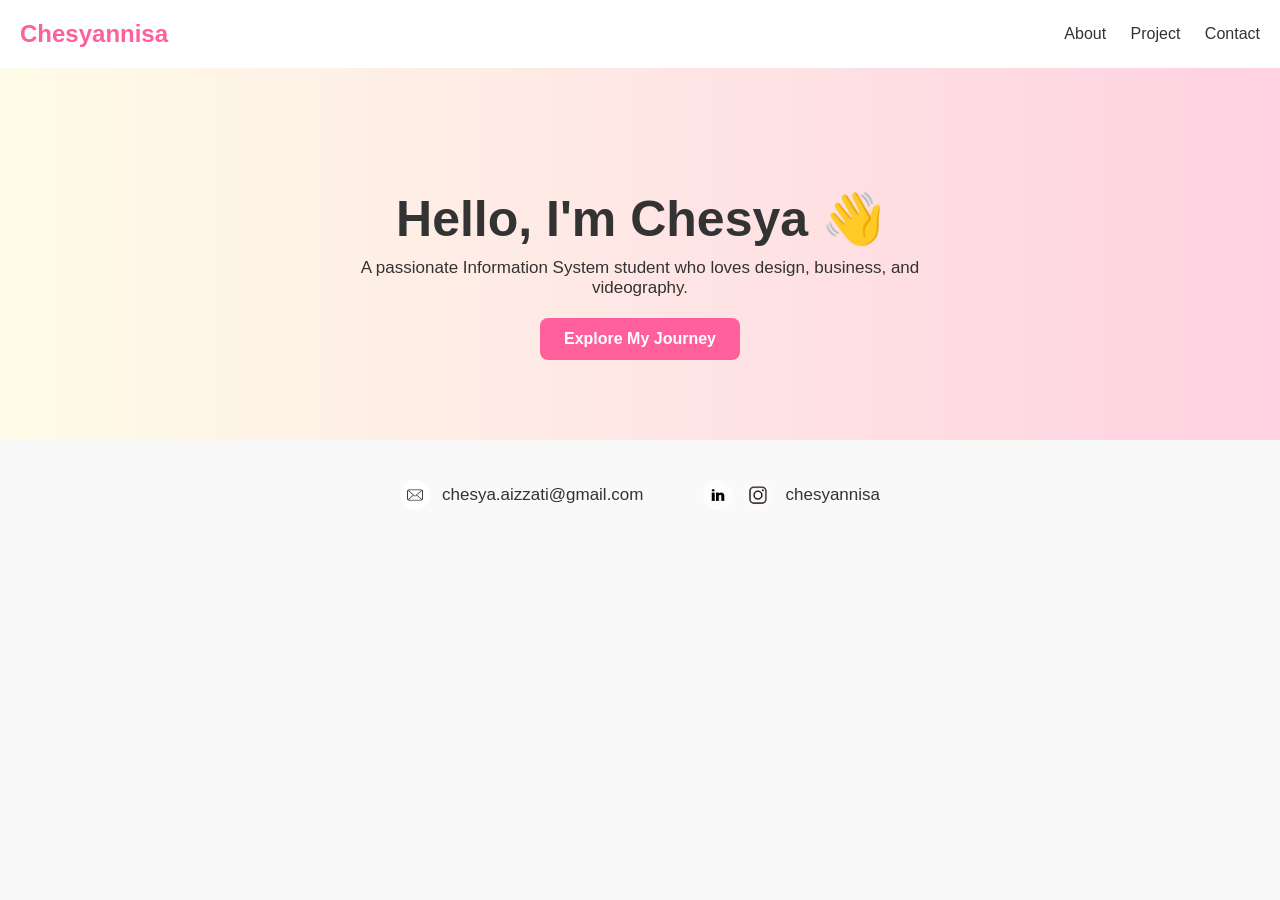
<file: index.html>
<!DOCTYPE html>
<html lang="en">
<head>
  <meta charset="UTF-8" />
  <meta name="viewport" content="width=device-width, initial-scale=1.0"/>
  <title>Homepage</title>
  <link rel="stylesheet" href="index.css" />
</head>
<body>
  <header class="header">
    <div class="logo">Chesyannisa</div>
    <nav class="nav">
        <a href="about.html">About</a>
      <a href="project.html">Project</a>
      <a href="contact.html">Contact</a>
    </nav>
  </header>

  <main class="main">
    <section class="opening">
      <h1>Hello, I'm Chesya 👋</h1>
      <p>A passionate Information System student who loves design, business, and videography.</p>
      <a href="about.html" class="btn">Explore My Journey</a>
    </section>

    <!-- footer -->
    <footer class="footer">
      <div class="footer-item">
        <img class="icon" src="img/Email.jpg" />
        <div class="footer-text">chesya.aizzati@gmail.com</div>
      </div>
      <div class="footer-item">
        <div class="icon-group">
          <img class="icon" src="img/LinkedIn (1).jpg" />
          <img class="icon" src="img/Instagram.jpg" />
        </div>
        <div class="footer-text">chesyannisa</div>
      </div>
    </footer>

</body>
</html>
</file>
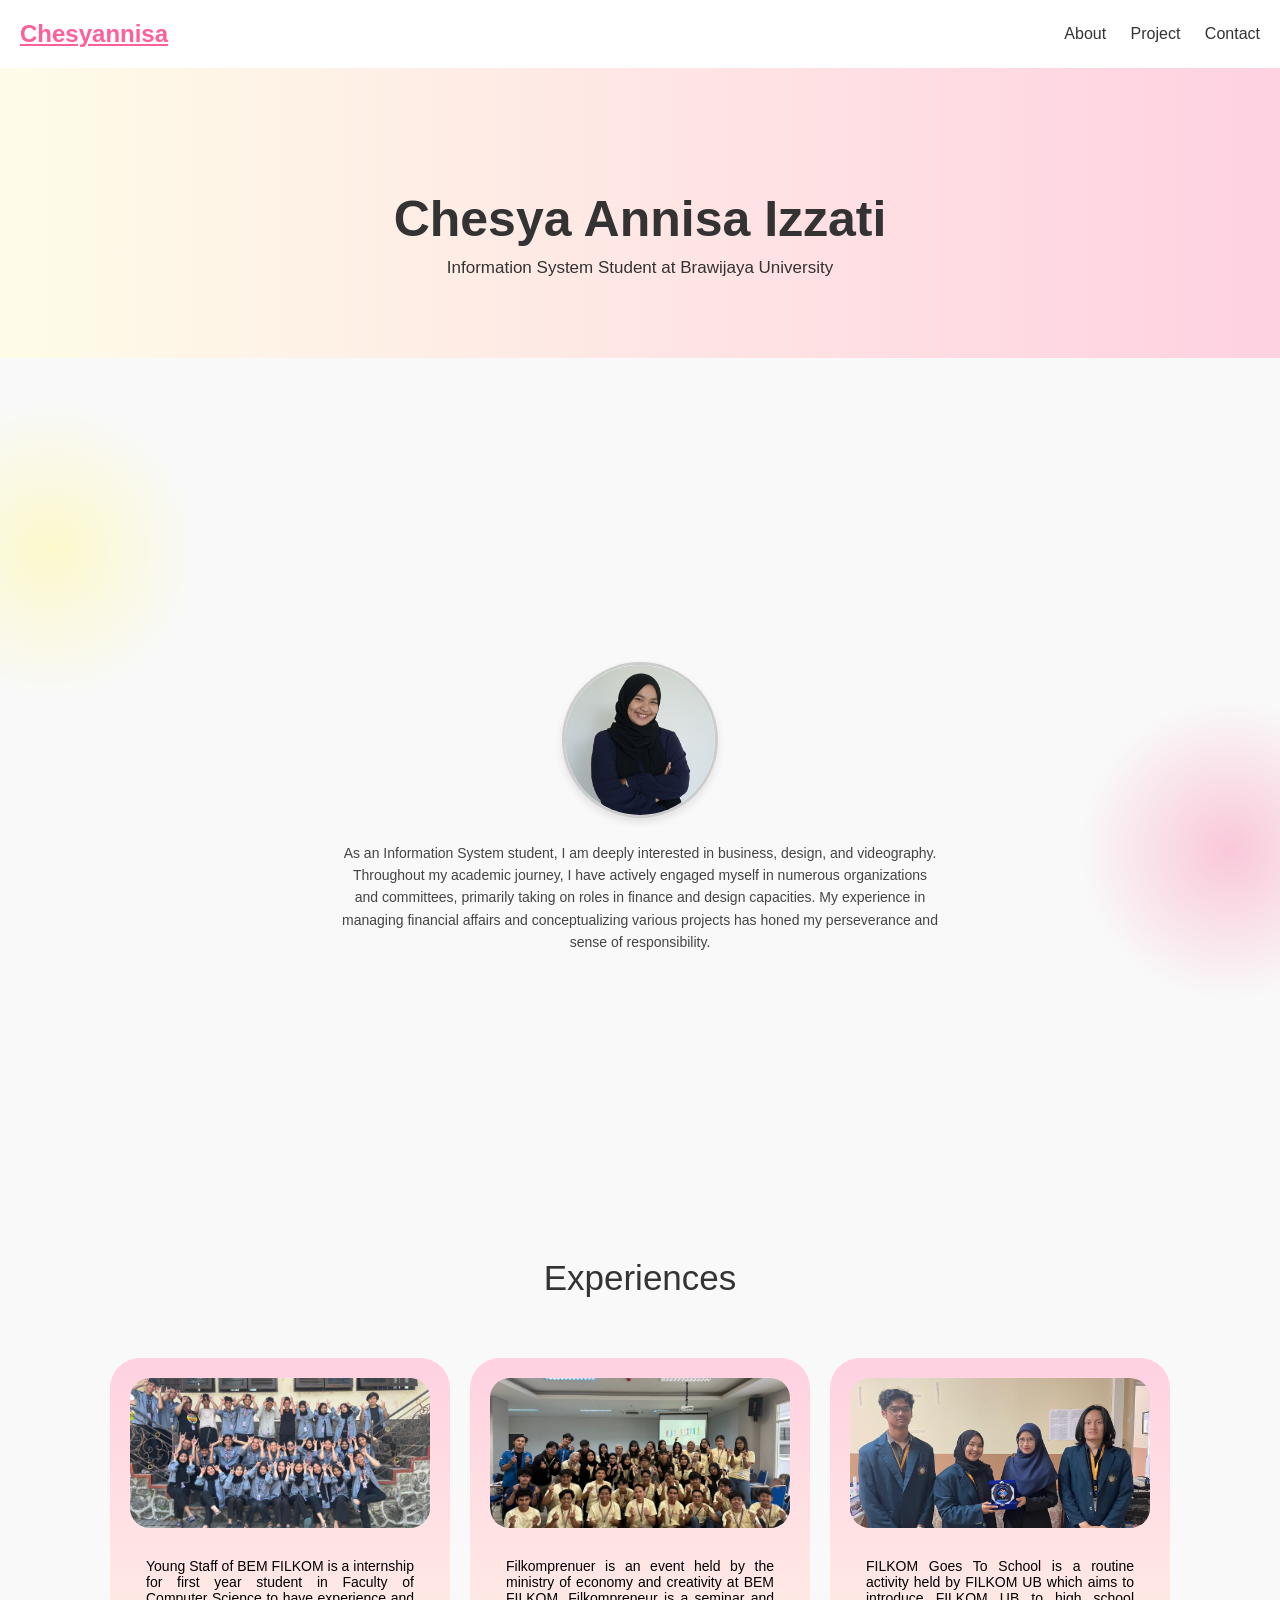
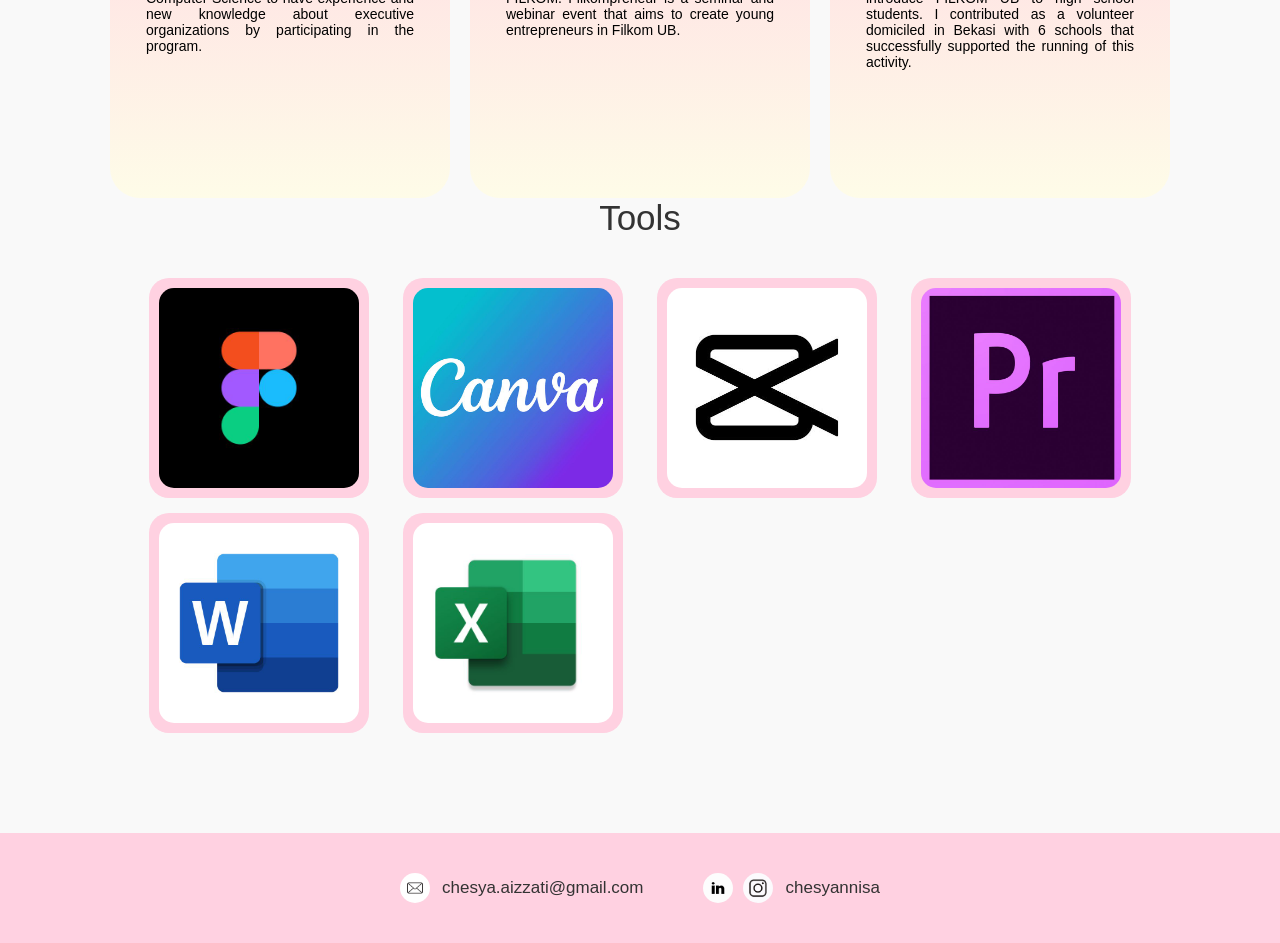
<file: about.html>
<!DOCTYPE html>
<html lang="en">
<head>
  <meta charset="UTF-8" />
  <meta name="viewport" content="width=device-width, initial-scale=1.0"/>
  <title>About</title>
  <link rel="stylesheet" href="about.css" />
</head>

<body>
    <header class="header">
      <a href="index.html" class="logo">Chesyannisa</a> <!-- Ditutup dengan <a> -->
      <nav class="nav">
          <a href="about.html">About</a>
          <a href="project.html">Project</a>
          <a href="contact.html">Contact</a>
      </nav>
    </header>

    <main class="main">
        <section class="opening">
          <h1>Chesya Annisa Izzati</h1>
          <p>Information System Student at Brawijaya University</p>
        </section>
    </main>

    <!-- Section tambahan di luar main -->
    <section class="profile-section">
      <div class="profile-container">
        <img src="img/profil.JPG" alt="Chesya Annisa Izzati" class="profile-img" style="width:150px;height:150px;border-radius:50%;" />
        <p class="profile-bio">
          As an Information System student, I am deeply interested in business, design, and videography. Throughout my academic journey, I have actively engaged myself in numerous organizations and committees, primarily taking on roles in finance and design capacities. My experience in managing financial affairs and conceptualizing various projects has honed my perseverance and sense of responsibility.
        </p>
      </div>
    </section>

    <div class="ellipse-group">
      <div class="ellipse"></div>
      <div class="ellipse-2"></div>
      <div class="ellipse-3"></div>
    </div>

    <!-- experience -->
    <div class="experience">Experiences</div>
    <div class="card-wrapper">
      <div class="card">
        <img src="img/farewel stafmud.jpeg" alt="Staff Muda" class="card-img">
        <div class="text-wrapper">Young Staff of BEM FILKOM is a internship for first year student in Faculty of Computer Science to have experience and new knowledge about executive organizations by participating in the program.</div>
      </div>
      <div class="card">
        <img src="img/Filkompreneur.jpg" alt="Filkompreneur" class="card-img">
        <div class="text-wrapper">Filkomprenuer is an event held by the ministry of economy and creativity at BEM FILKOM. Filkompreneur is a seminar and webinar event that aims to create young entrepreneurs in Filkom UB.</div>
      </div>
      <div class="card">
        <img src="img/FGTS.jpeg" alt="FGTS" class="card-img">
        <div class="text-wrapper">FILKOM Goes To School is a routine activity held by FILKOM UB which aims to introduce FILKOM UB to high school students. I contributed as a volunteer domiciled in Bekasi with 6 schools that successfully supported the running of this activity.</div>
      </div>
    </div>


    <!-- tools -->
    <div class="tools">Tools</div>
    <div class="tool-wrapper">
      <div class="tool">
        <img src="img/figma-icon.jpg" alt="Figma" class="tool-img">
      </div>
      <div class="tool">
        <img src="img/canva-icon.jpg" alt="Canva" class="tool-img">
      </div>
      <div class="tool">
        <img src="img/capcut-icon.jpg" alt="Capcut" class="tool-img">
      </div>
      <div class="tool">
        <img src="img/premier-icon.jpg" alt="Premier Pro" class="tool-img">
      </div>
      <div class="tool">
        <img src="img/word-icon.jpg" alt="Word" class="tool-img">
      </div>
      <div class="tool">
        <img src="img/excel-icon.jpg" alt="Excel" class="tool-img">
      </div>
      </div>


      <!-- footer -->
      <footer class="footer">
        <div class="footer-item">
          <img class="icon" src="img/Email.jpg" />
          <div class="footer-text">chesya.aizzati@gmail.com</div>
        </div>
        <div class="footer-item">
          <div class="icon-group">
            <img class="icon" src="img/LinkedIn (1).jpg" />
            <img class="icon" src="img/Instagram.jpg" />
          </div>
          <div class="footer-text">chesyannisa</div>
        </div>
      </footer>



    

</body>
</html>
</file>
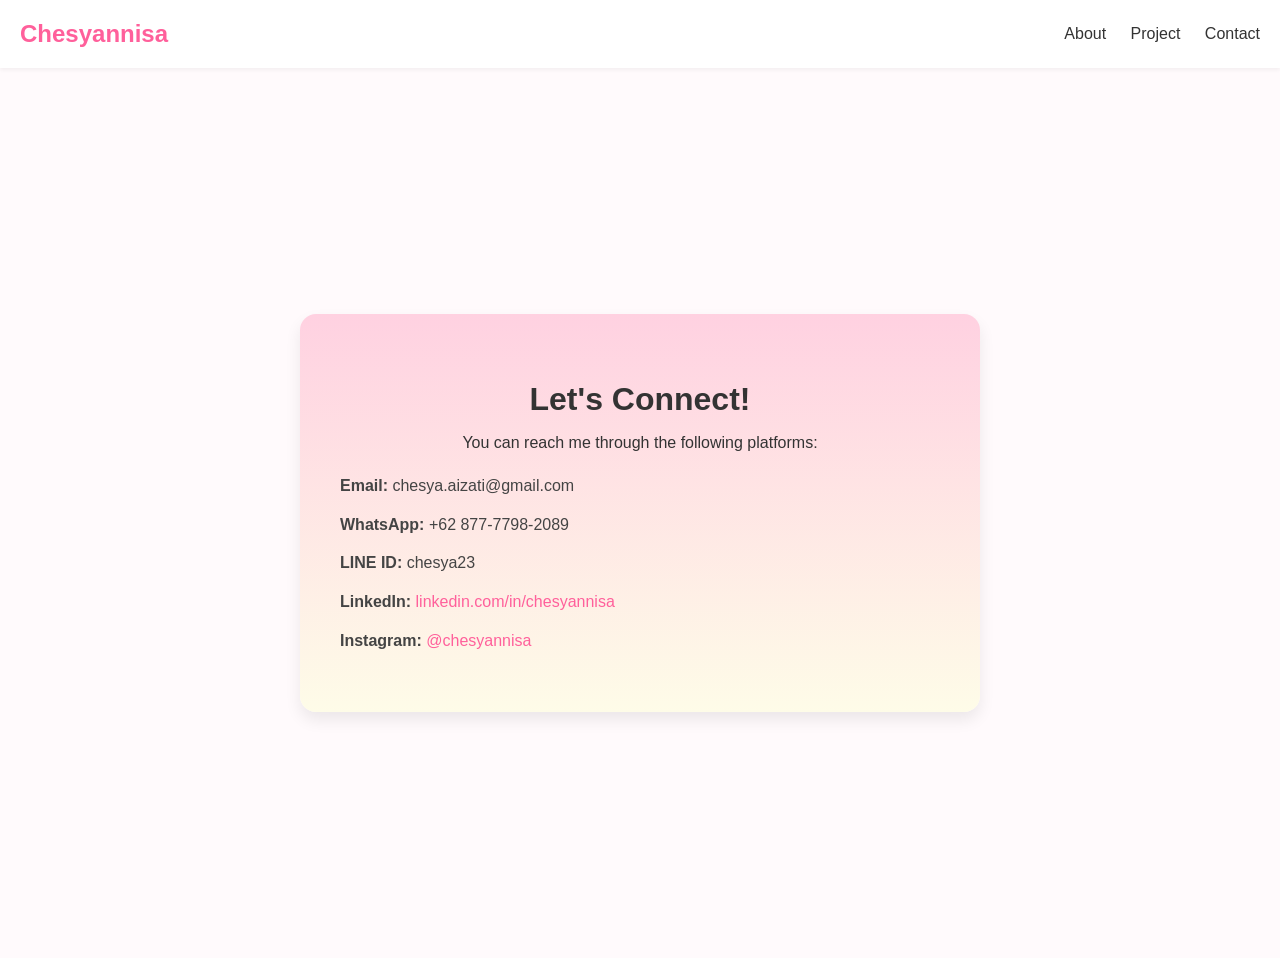
<file: contact.html>
<!DOCTYPE html>
<html lang="en">
<head>
  <meta charset="UTF-8" />
  <meta name="viewport" content="width=device-width, initial-scale=1.0"/>
  <title>Contact</title>
  <link rel="stylesheet" href="contact.css" />
</head>
<body>
  <header class="header">
    <a href="index.html" class="logo">Chesyannisa</a>
    <nav class="nav">
      <a href="about.html">About</a>
      <a href="project.html">Project</a>
      <a href="contact.html">Contact</a>
    </nav>
  </header>

  <main class="contact-info-main">
    <section class="contact-info-section">
      <h1>Let's Connect!</h1>
      <p>You can reach me through the following platforms:</p>
      <ul class="contact-list">
        <li><strong>Email:</strong> chesya.aizati@gmail.com</li>
        <li><strong>WhatsApp:</strong> +62 877-7798-2089</li>
        <li><strong>LINE ID:</strong> chesya23</li>
        <li><strong>LinkedIn:</strong> <a href="https://linkedin.com/in/chesyannisa" target="_blank">linkedin.com/in/chesyannisa</a></li>
        <li><strong>Instagram:</strong> <a href="https://instagram.com/chesyannisa" target="_blank">@chesyannisa</a></li>
      </ul>
    </section>
  </main>
</body>
</html>
</file>
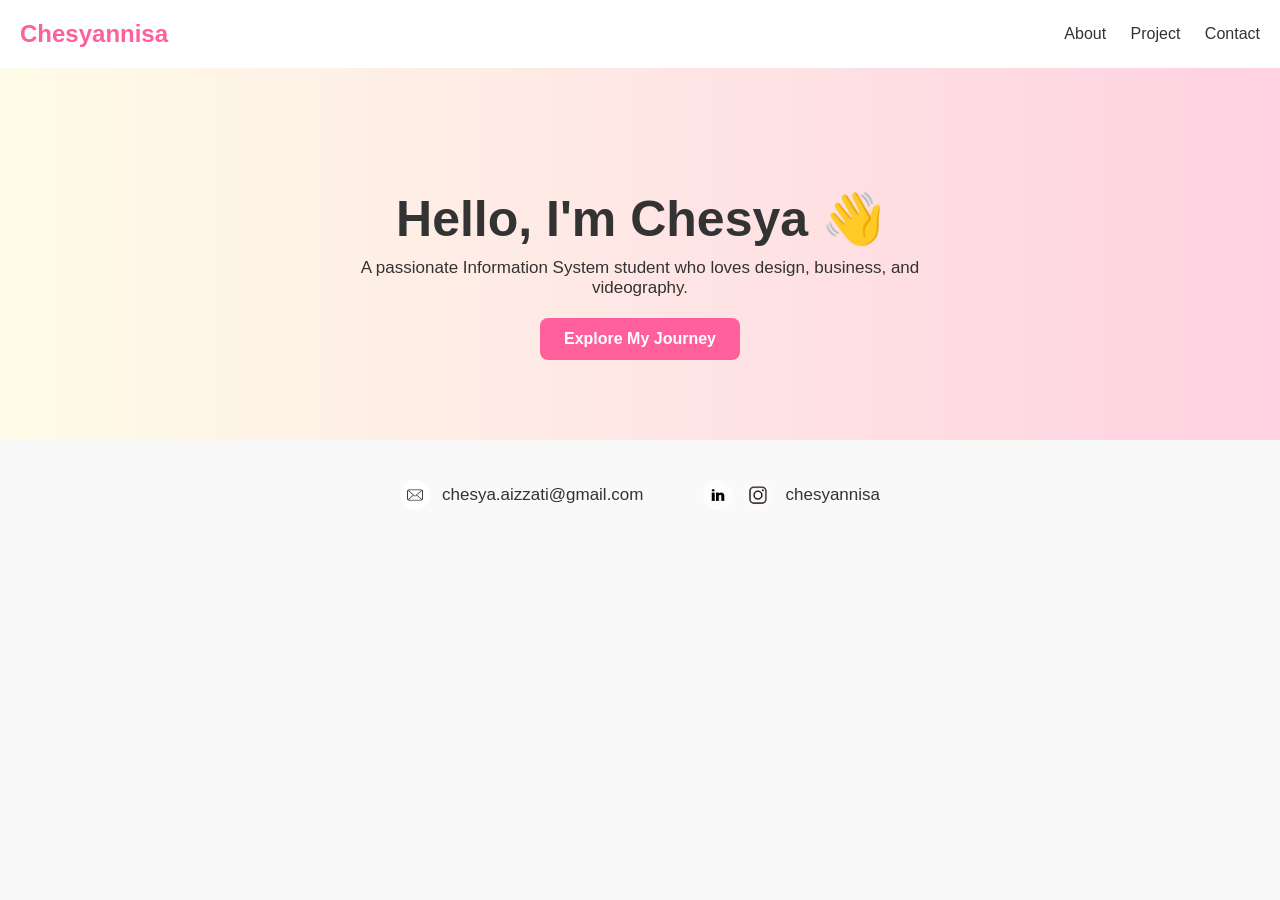
<file: homepage.html>
<!DOCTYPE html>
<html lang="en">
<head>
  <meta charset="UTF-8" />
  <meta name="viewport" content="width=device-width, initial-scale=1.0"/>
  <title>Homepage</title>
  <link rel="stylesheet" href="homepage.css" />
</head>
<body>
  <header class="header">
    <div class="logo">Chesyannisa</div>
    <nav class="nav">
        <a href="about.html">About</a>
      <a href="project.html">Project</a>
      <a href="contact.html">Contact</a>
    </nav>
  </header>

  <main class="main">
    <section class="opening">
      <h1>Hello, I'm Chesya 👋</h1>
      <p>A passionate Information System student who loves design, business, and videography.</p>
      <a href="about.html" class="btn">Explore My Journey</a>
    </section>

    <!-- footer -->
    <footer class="footer">
      <div class="footer-item">
        <img class="icon" src="img/Email.jpg" />
        <div class="footer-text">chesya.aizzati@gmail.com</div>
      </div>
      <div class="footer-item">
        <div class="icon-group">
          <img class="icon" src="img/LinkedIn (1).jpg" />
          <img class="icon" src="img/Instagram.jpg" />
        </div>
        <div class="footer-text">chesyannisa</div>
      </div>
    </footer>

</body>
</html>
</file>
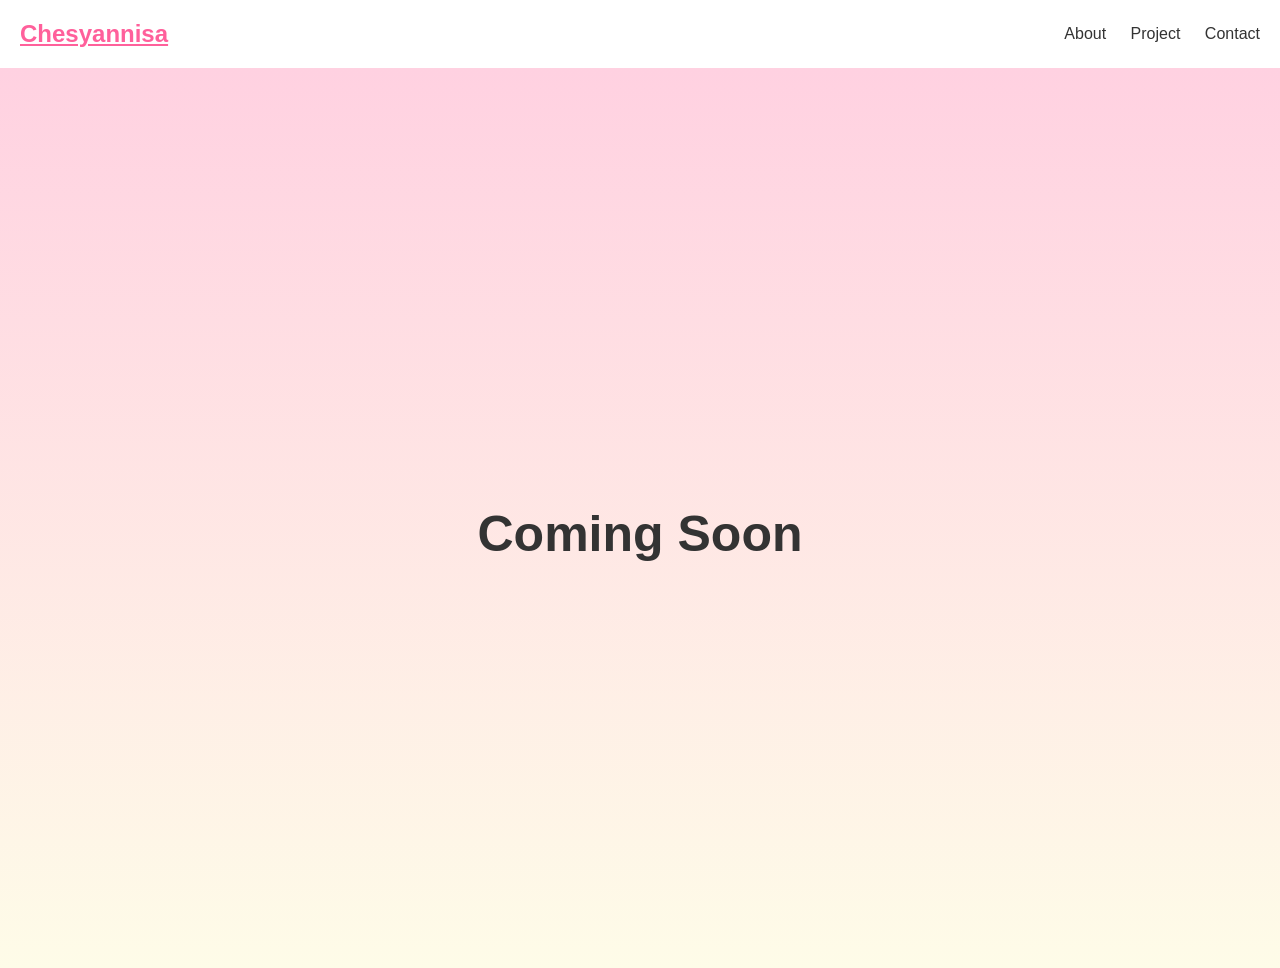
<file: project.html>
<!DOCTYPE html>
<html lang="en">
<head>
  <meta charset="UTF-8" />
  <meta name="viewport" content="width=device-width, initial-scale=1.0"/>
  <title>Project</title>
  <link rel="stylesheet" href="project.css" />
</head>
<body>
    <header class="header">
        <a href="index.html" class="logo">Chesyannisa</a>
        <nav class="nav">
            <a href="about.html">About</a>
          <a href="project.html">Project</a>
          <a href="contact.html">Contact</a>
        </nav>
      </header>

  <main class="main">
    <section class="opening">
      <h1>Coming Soon</h1>
    </section>

</body>
</html>
</file>
<file: index.css>
body {
    margin: 0;
    font-family: 'Poppins', sans-serif;
    background: #f9f9f9;
    color: #333;
  }
  
  .header {
    display: flex;
    justify-content: space-between;
    align-items: center;
    padding: 20px;
    background-color: #ffffff;
    box-shadow: 0 2px 4px rgba(0,0,0,0.05);
  }
  
  .logo {
    font-size: 24px;
    font-weight: bold;
    color: #ff609b;
  }
  
  .nav a {
    margin-left: 20px;
    text-decoration: none;
    color: #333;
    font-weight: 500;
  }
  
  .nav a:hover {
    color: #ff609b;
  }
  
  .opening {
    padding:80px 20px;
    text-align: center;
    background: linear-gradient(to left, #FFD1E1, #fefce8);
  }
  
  .opening h1 {
    font-size: 50px;
    margin-bottom: 10px;
  }
  
  .opening p {
    font-size: 17px;
    max-width: 600px;
    margin: auto;
  }
  
  .btn {
    display: inline-block;
    margin-top: 20px;
    padding: 12px 24px;
    background-color: #ff609b;
    color: white;
    text-decoration: none;
    border-radius: 8px;
    font-weight: 600;
  }
  
  .btn:hover {
    background-color: #FA96BA;
  }
  
  .footer {
    display: flex;
    justify-content: center;
    align-items: center;
    gap: 60px;
    /* background-color: #FFD1E1; */
    padding: 40px 20px;
    margin-top: 00px;
    flex-wrap: wrap;
  }
  
  .footer-item {
    display: flex;
    align-items: center;
    gap: 12px;
  }
  
  .icon-group {
    display: flex;
    gap: 10px;
  }
  
  .icon {
    width: 30px;
    height: 30px;
    border-radius: 15px;
  }
  
  .footer-text {
    font-size: 17px;
    max-width: 600px;
    margin: auto;
  }
</file>
<file: about.css>
body {
    margin: 0;
    font-family: 'Poppins', sans-serif;
    background: #f9f9f9;
    color: #333;
  }
  
  .header {
    display: flex;
    justify-content: space-between;
    align-items: center;
    padding: 20px;
    background-color: #ffffff;
    box-shadow: 0 2px 4px rgba(0,0,0,0.05);
  }
  
  .logo {
    font-size: 24px;
    font-weight: bold;
    color: #ff609b;
  }
  
  .nav a {
    margin-left: 20px;
    text-decoration: none;
    color: #333;
    font-weight: 500;
  }
  
  .nav a:hover {
    color: #ff609b;
  }
  
  .opening {
    padding:80px 20px;
    text-align: center;
    background: linear-gradient(to left, #FFD1E1, #fefce8);
  }
  
  .opening h1 {
    font-size: 50px;
    margin-bottom: 10px;
  }
  
  .opening p {
    font-size: 17px;
    max-width: 600px;
    margin: auto;
  }

    /* Profile Section */
.profile-section {
  display: flex;
  justify-content: center;  /* Tengah secara horizontal */
  align-items: center;      /* Tengah secara vertikal */
  flex-direction: column;
  padding: 0px 20px;
  background-color: #f9f9f9;
  min-height: 100vh;        /* Agar memenuhi seluruh tinggi layar */
}

.profile-container {
  text-align: center;
}

.profile-img {
  width: 150px;
  height: 150px;
  border-radius: 50%;
  object-fit: cover;
  border: 3px solid #ccc;
  box-shadow: 0 4px 8px rgba(0, 0, 0, 0.1);
  margin-bottom: 20px;
}

.profile-bio {
  font-size: 14px;
  color: #444;
  line-height: 1.6;
  padding: 0 10px;
  max-width: 600px;         /* Membatasi lebar paragraf */
  margin: 0 auto;           /* Agar teks berada di tengah */
  text-align: center;       /* Rata tengah */
}



.ellipse-group .ellipse,
.ellipse-group .ellipse-2,
.ellipse-group .ellipse-3 {
  position: absolute;
  width: 300px;
  height: 300px;
  border-radius: 400px;
  pointer-events: none;
  z-index: 0;
}

.ellipse-group .ellipse {
  top: 400px;
  left: -100px;
  background: radial-gradient(
    50% 50% at 50% 50%,
    rgba(255, 248, 159, 0.5) 0%,
    rgba(255, 248, 159, 0) 100%
  );
}

.ellipse-group .ellipse-2 {
  top: 700px;
  right: -100px;
  background: radial-gradient(
    50% 50% at 50% 50%,
    rgba(250, 150, 186, 0.5) 0%,
    rgba(250, 150, 186, 0) 100%
  );
}

.ellipse-group .ellipse-3 {
  top: -900px;
  right: -100px;
  background: radial-gradient(
    50% 50% at 50% 50%,
    rgba(250, 150, 186, 0.5) 0%,
    rgba(250, 150, 186, 0) 100%
  );
}



.experience {
  font-size: 35px;
    max-width: 600px;
    margin: auto;
    text-align: center;
}

.card-wrapper {
  display: flex;
  flex-wrap: wrap;
  gap: 20px;
  justify-content: center;
  margin-top: 60px;
}

.card {
  /* background-color: #FFD1E1; */
  background: linear-gradient(to bottom, #FFD1E1, #fefce8);
  border-radius: 30px;
  width: 300px;
  height: 400px;
  padding: 20px;
  text-align: center;
  color: #fff;
}

.card-img {
  width: 100%;
  height: 150px;
  object-fit: cover;
  border-radius: 20px;
  margin-bottom: 10px;
}

.card .text-wrapper {
  font-size: 14px;
  max-width: 600px;
  margin: auto;
  color: #000000;
  text-align: justify;
  padding: 16px;
  box-sizing: border-box;
}

   
.tools {
  margin-top: 100px;
  font-size: 35px;
  max-width: 600px;
  margin: auto;
  text-align: center;
}

.tool-wrapper {
  display: grid;
  grid-template-columns: repeat(auto-fit, minmax(200px, 1fr));
  gap: 15px;
  justify-items: center;
  max-width: 1000px;
  margin: 40px auto 0 auto;
}

.tool {
  background-color: #FFD1E1;
  border-radius: 20px;
  width: 200px;
  height: 200px;
  padding: 10px;
  text-align: center;
}

.tool-img {
  width: 100%;
  height: 100%;
  object-fit: cover;
  border-radius: 15px;
}   



.footer {
  display: flex;
  justify-content: center;
  align-items: center;
  gap: 60px;
  background-color: #FFD1E1;
  padding: 40px 20px;
  margin-top: 100px;
  flex-wrap: wrap;
}

.footer-item {
  display: flex;
  align-items: center;
  gap: 12px;
}

.icon-group {
  display: flex;
  gap: 10px;
}

.icon {
  width: 30px;
  height: 30px;
  border-radius: 15px;
}

.footer-text {
  font-size: 17px;
  max-width: 600px;
  margin: auto;
}
</file>
<file: contact.css>
body {
    margin: 0;
    font-family: 'Poppins', sans-serif;
    background-color: #fffafc;
    color: #333;
  }
  
  .header {
    display: flex;
    justify-content: space-between;
    align-items: center;
    padding: 20px;
    background-color: #ffffff;
    box-shadow: 0 2px 4px rgba(0,0,0,0.05);
  }
  
  .logo {
    font-size: 24px;
    font-weight: bold;
    color: #ff609b;
    text-decoration: none;
  }
  
  .nav a {
    margin-left: 20px;
    text-decoration: none;
    color: #333;
    font-weight: 500;
  }
  
  .nav a:hover {
    color: #ff609b;
  }
  
  .contact-info-main {
    display: flex;
    justify-content: center;
    align-items: center;
    min-height: 90vh;
    padding: 40px 20px;
  }
  
  .contact-info-section {
    max-width: 600px;
    width: 100%;
    background: linear-gradient(to bottom, #FFD1E1, #fefce8);
    padding: 40px;
    border-radius: 16px;
    box-shadow: 0 8px 16px rgba(0, 0, 0, 0.08);
    text-align: center;
  }
  
  .contact-info-section h1 {
    font-size: 32px;
    margin-bottom: 10px;
  }
  
  .contact-info-section p {
    font-size: 16px;
    margin-bottom: 20px;
  }
  
  .contact-list {
    list-style: none;
    padding: 0;
    text-align: left;
    font-size: 16px;
    line-height: 1.8;
    color: #444;
  }
  
  .contact-list li {
    margin-bottom: 10px;
  }
  
  .contact-list a {
    color: #ff609b;
    text-decoration: none;
  }
  
  .contact-list a:hover {
    text-decoration: underline;
  }
</file>
<file: homepage.css>
body {
    margin: 0;
    font-family: 'Poppins', sans-serif;
    background: #f9f9f9;
    color: #333;
  }
  
  .header {
    display: flex;
    justify-content: space-between;
    align-items: center;
    padding: 20px;
    background-color: #ffffff;
    box-shadow: 0 2px 4px rgba(0,0,0,0.05);
  }
  
  .logo {
    font-size: 24px;
    font-weight: bold;
    color: #ff609b;
  }
  
  .nav a {
    margin-left: 20px;
    text-decoration: none;
    color: #333;
    font-weight: 500;
  }
  
  .nav a:hover {
    color: #ff609b;
  }
  
  .opening {
    padding:80px 20px;
    text-align: center;
    background: linear-gradient(to left, #FFD1E1, #fefce8);
  }
  
  .opening h1 {
    font-size: 50px;
    margin-bottom: 10px;
  }
  
  .opening p {
    font-size: 17px;
    max-width: 600px;
    margin: auto;
  }
  
  .btn {
    display: inline-block;
    margin-top: 20px;
    padding: 12px 24px;
    background-color: #ff609b;
    color: white;
    text-decoration: none;
    border-radius: 8px;
    font-weight: 600;
  }
  
  .btn:hover {
    background-color: #FA96BA;
  }
  
  .footer {
    display: flex;
    justify-content: center;
    align-items: center;
    gap: 60px;
    /* background-color: #FFD1E1; */
    padding: 40px 20px;
    margin-top: 00px;
    flex-wrap: wrap;
  }
  
  .footer-item {
    display: flex;
    align-items: center;
    gap: 12px;
  }
  
  .icon-group {
    display: flex;
    gap: 10px;
  }
  
  .icon {
    width: 30px;
    height: 30px;
    border-radius: 15px;
  }
  
  .footer-text {
    font-size: 17px;
    max-width: 600px;
    margin: auto;
  }
</file>
<file: project.css>
body {
    margin: 0;
    font-family: 'Poppins', sans-serif;
    background: #f9f9f9;
    color: #333;
  }

  .header {
    display: flex;
    justify-content: space-between;
    align-items: center;
    padding: 20px;
    background-color: #ffffff;
    box-shadow: 0 2px 4px rgba(0,0,0,0.05);
  }
  
  .logo {
    font-size: 24px;
    font-weight: bold;
    color: #ff609b;
  }
  
  .nav a {
    margin-left: 20px;
    text-decoration: none;
    color: #333;
    font-weight: 500;
  }
  
  .nav a:hover {
    color: #ff609b;
  }
  
  .opening {
    min-height: 100vh; /* ⬅️ ini yang bikin full layar */
    display: flex;
    justify-content: center;
    align-items: center;
    flex-direction: column;
    text-align: center;
    background: linear-gradient(to bottom, #FFD1E1, #fefce8);
  }
  
  .opening h1 {
    font-size: 50px;
    margin-bottom: 10px;
  }
  
  .opening p {
    font-size: 17px;
    max-width: 600px;
    margin: auto;
  }
</file>
